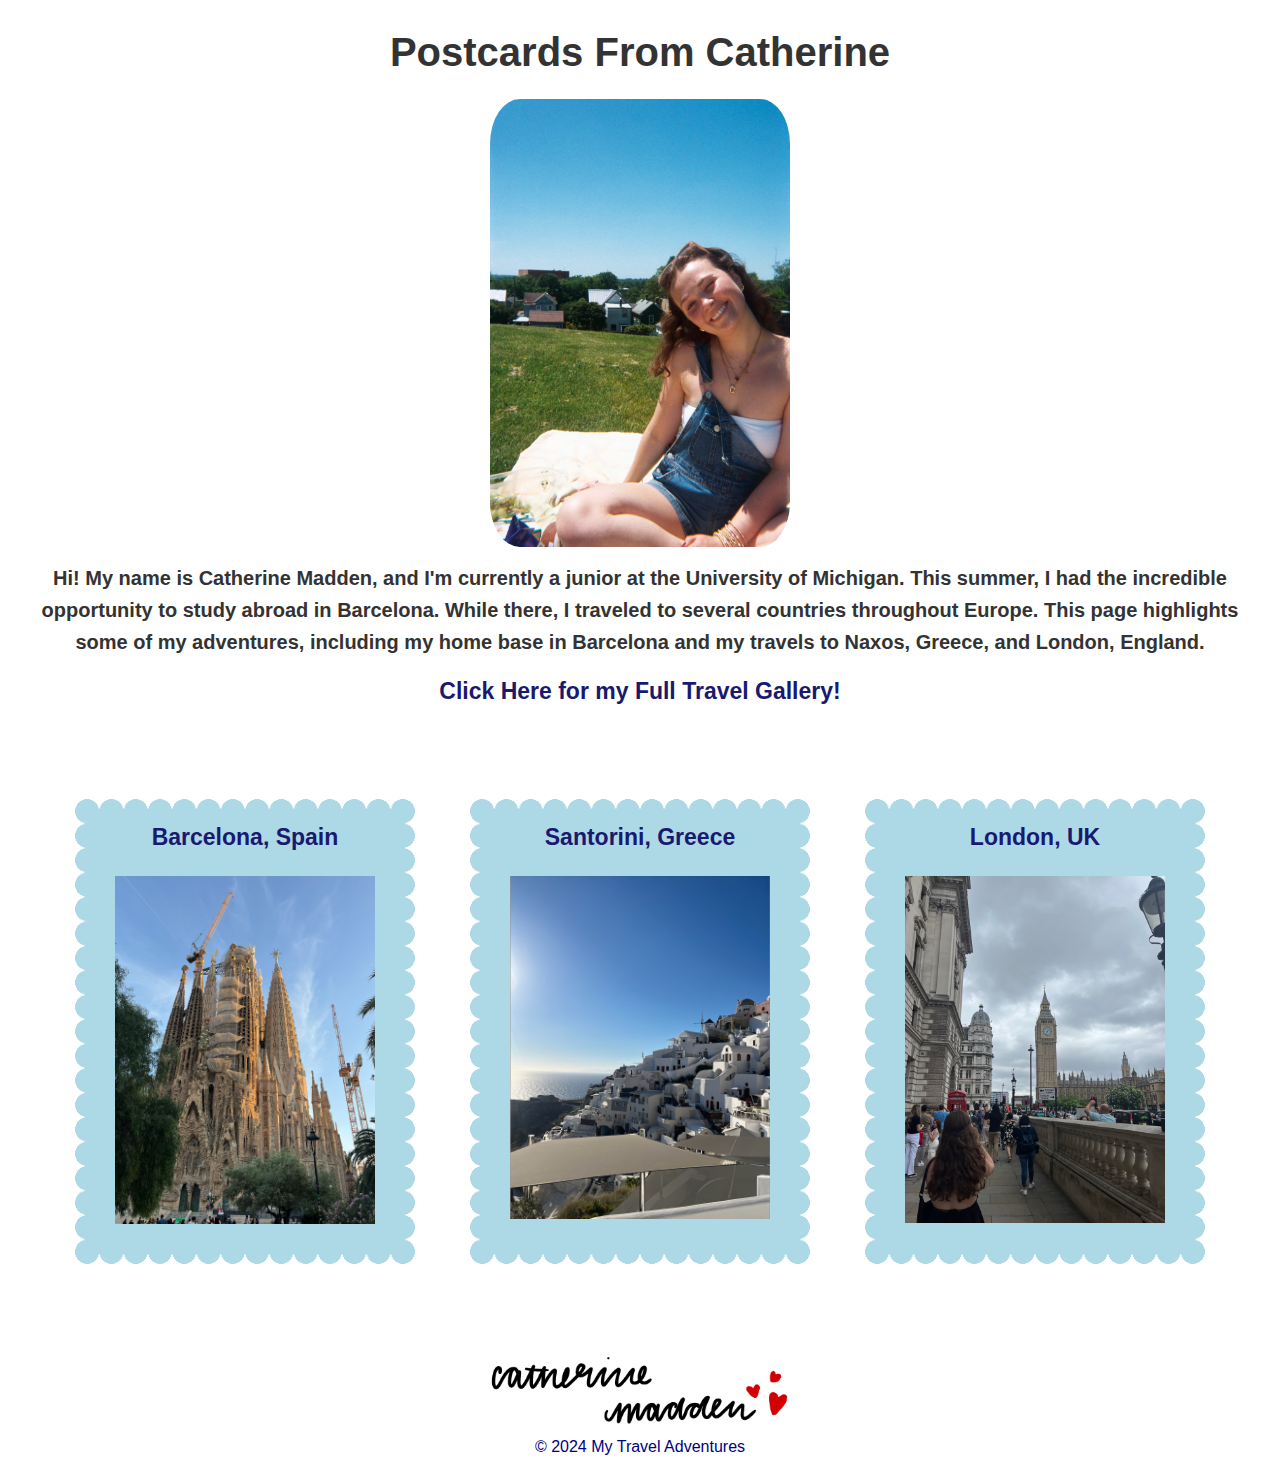
<file: destinations/index.html>
<!-- Work on  responsive design! -->
<!DOCTYPE html>
<html lang="en">
<head>
    <meta charset="UTF-8">
    <meta name="viewport" content="width=device-width, initial-scale=1.0">
    <link rel="stylesheet" href="../css/reset.css">
    <link rel="stylesheet" href="../css/style.css">
    <title>My Travel Blog</title>
</head>
<body>
<div class="home">
    <header>
        <h1>Postcards From Catherine</h1>

        <img src="../images/post-images/profile_pic.jpg" alt="Profile Picture of Cate Madden">

        <p>Hi! My name is Catherine Madden, and I'm currently a junior at the University of Michigan.
            This summer, I had the incredible opportunity to study abroad in Barcelona. While there, I traveled to several countries throughout Europe. This page highlights some of my adventures, including my home base in Barcelona and my travels to Naxos, Greece, and London, England.
        </p>



        <a href="gallery.html">
            <h2>Click Here for my Full Travel Gallery!</h2>
           
        </a>

    </header>
    <div class="container">
        <!-- Destination Links -->
        <a href="barcelona.html" class="post">
            <h2>Barcelona, Spain</h2>
            <img src="../images/post-images/barcelona8.jpg" alt="Barcelona, Spain">
        </a>
        <a href="santorini.html" class="post">
            <h2>Santorini, Greece</h2>
            <img src="../images/post-images/santorini.jpg" alt="Santorini, GReece">
        </a>
       
        <a href="london.html" class="post">
            <h2>London, UK</h2>
            <img src="../images/post-images/london.jpg" alt="London, UK">
        </a>
        

    </div>
    </div>
    <footer>
        <img src="../images/IMG_0217.jpg" alt="Signature">
        <p>&copy; 2024 My Travel Adventures</p>
        
    </footer>
</body>
</html>
</file>
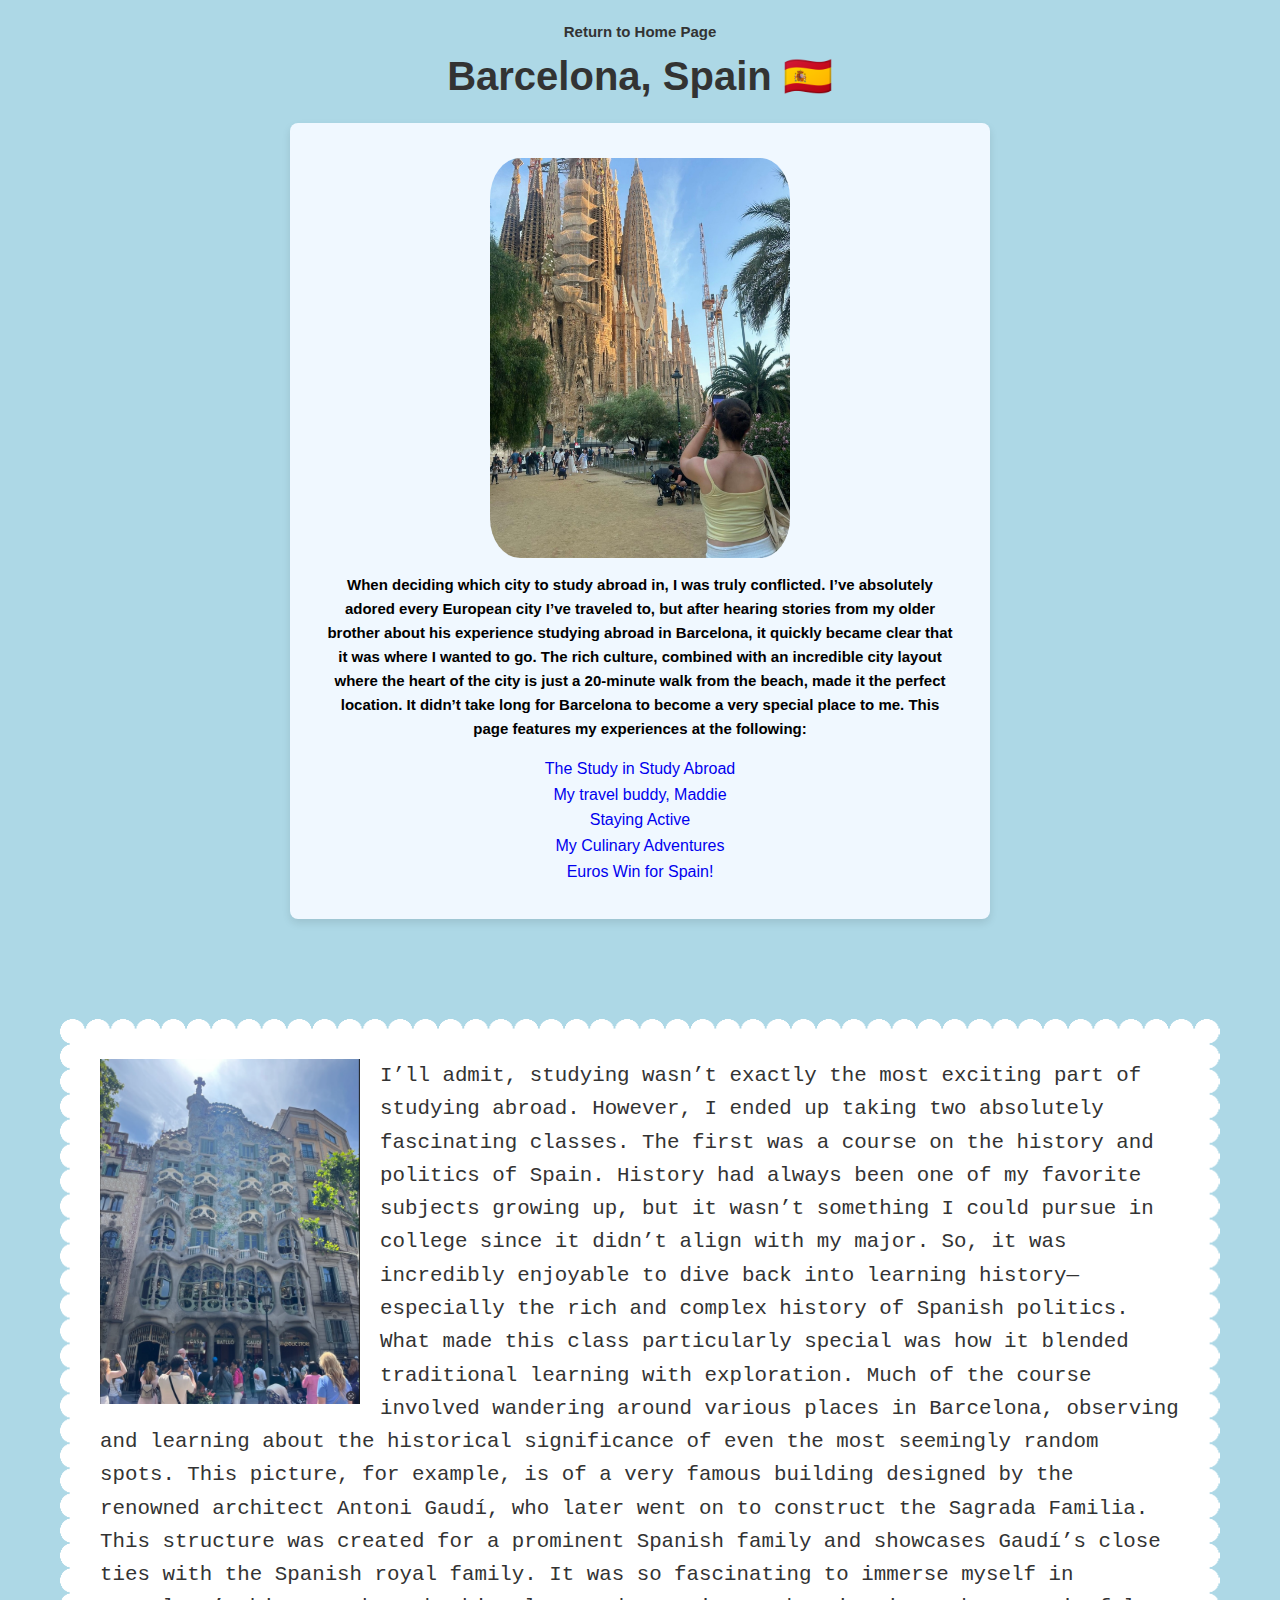
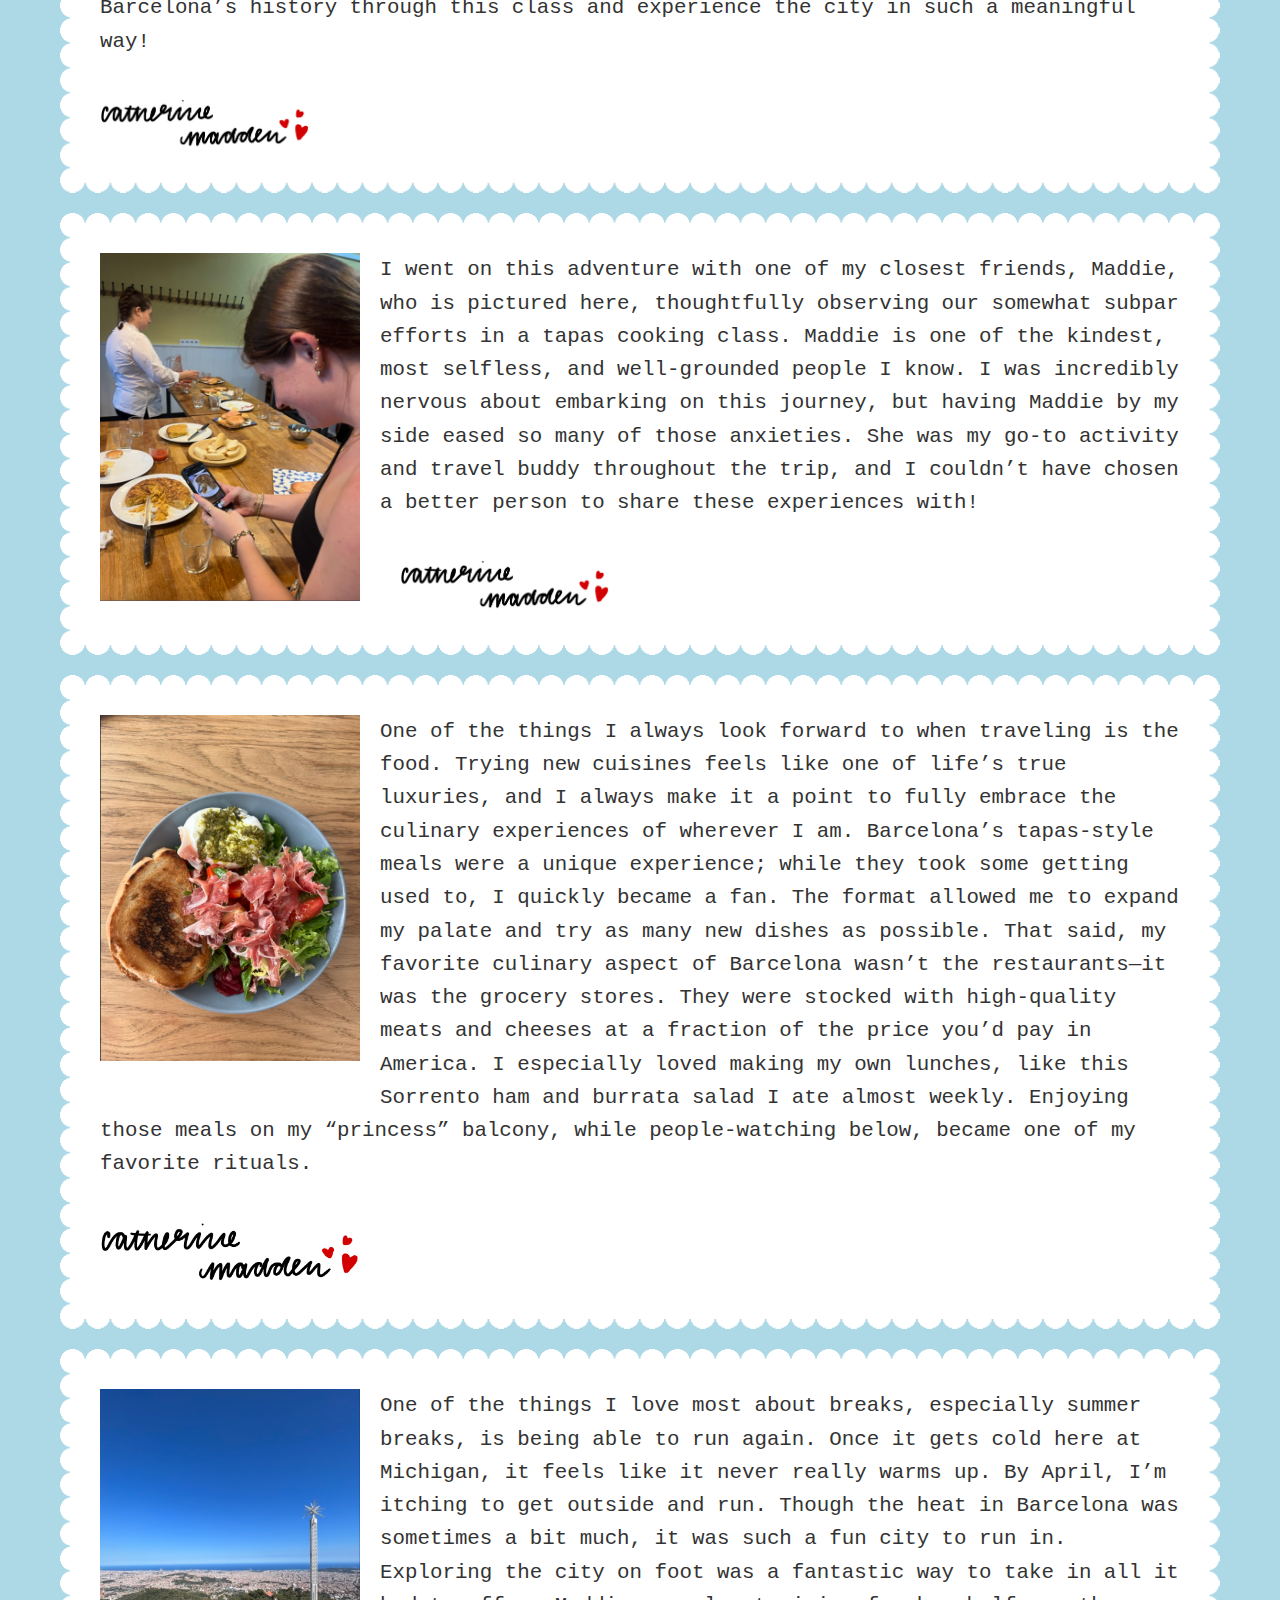
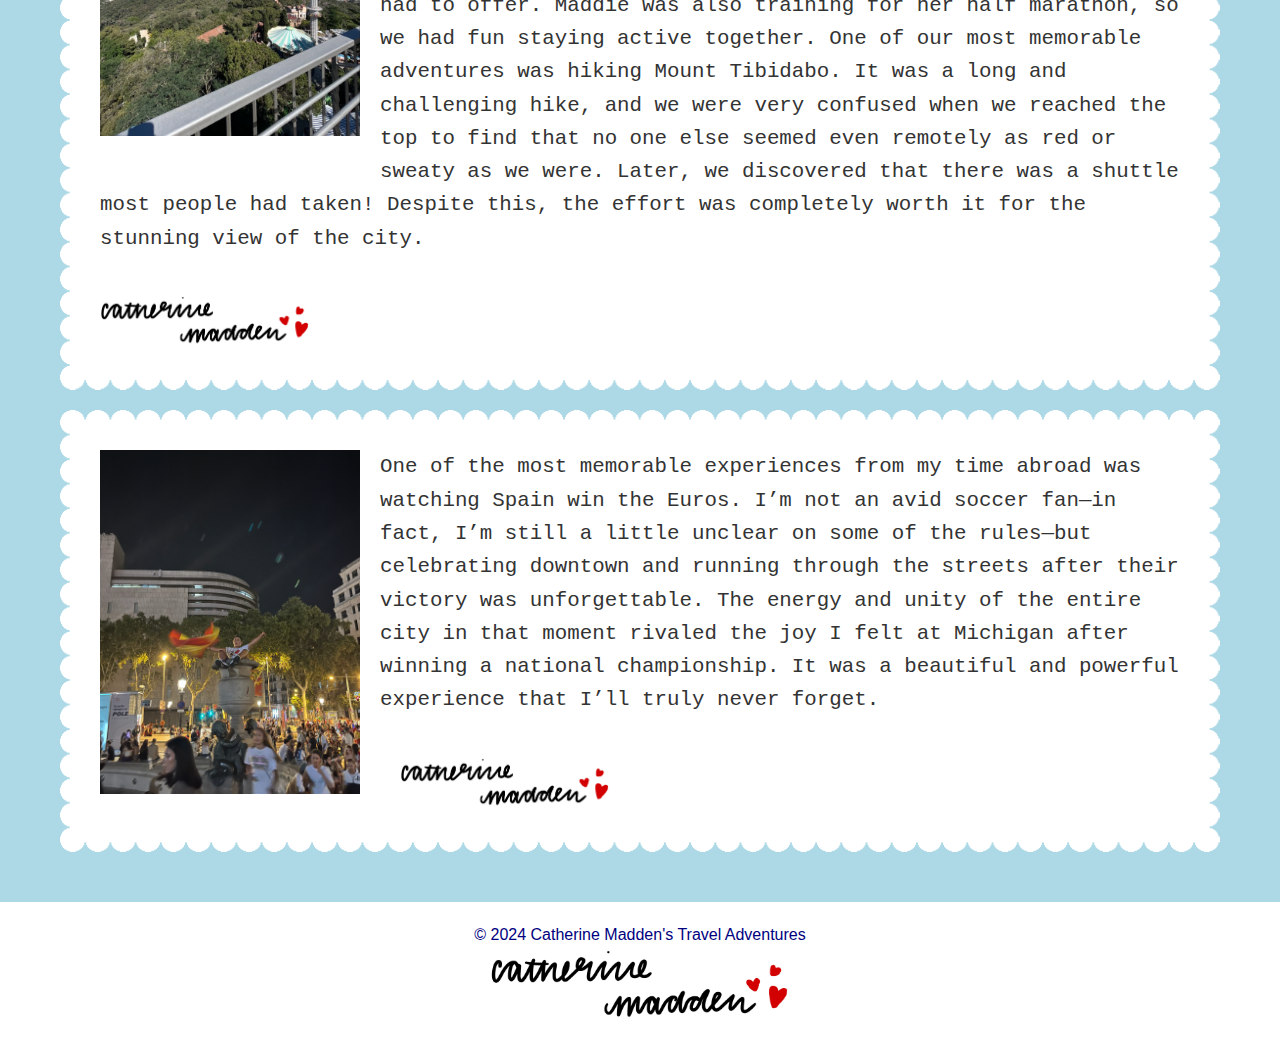
<file: destinations/barcelona.html>
<!DOCTYPE html>
<html lang="en">
<head>
    <meta charset="UTF-8">
    <meta name="viewport" content="width=device-width, initial-scale=1.0">
    <link rel="stylesheet" href="../css/reset.css">
    <link rel="stylesheet" href="../css/style.css">
    <link rel="stylesheet" href="../js/css/lb.css"> <!-- Lightbox CSS for image gallery -->
    <title>My Travel Blog - Destination Name</title>
    <style>
        /* Basic styling for layout */
        .container {
            display: flex;
            align-items: flex-start;
            gap: 20px;
            margin: 0 auto;
            padding: 20px;
            max-width: 1200px;
        }
        
        .main-content {
            flex: 3;
        }
        
        
    </style>
</head>
<body class="spain">
    <header>
        <a href="index.html">
            <h2>Return to Home Page</h2>
        </a>
        <h1>Barcelona, Spain 🇪🇸</h1>
        <section class="summary">
            <img src="../images/post-images/barcelona.jpg" alt="Me at the Sagrada Familia">
            <p>
                When deciding which city to study abroad in, I was truly conflicted. I’ve absolutely adored every European city I’ve traveled to, but after hearing stories from my older brother about his experience studying abroad in Barcelona, it quickly became clear that it was where I wanted to go. The rich culture, combined with an incredible city layout where the heart of the city is just a 20-minute walk from the beach, made it the perfect location. It didn’t take long for Barcelona to become a very special place to me. This page features my experiences at the following:
            </p>
            <ul>
                <li><a href="#history">The Study in Study Abroad</a></li> 
                <li><a href="#dinner">My travel buddy, Maddie</a></li>
                <li><a href="#mount">Staying Active</a></li>
                <li><a href="#food">My Culinary Adventures</a></li>
                <li><a href="#euros">Euros Win for Spain!</a></li>
        
            </ul>
        </section>
    </header>

    <div class="container">
    
        <!-- Main Content -->
              <div class="post" id="history">
                  
                        <img src="../images/post-images/barcelona1.jpg" alt="Casa Gaudi">
           
                    <p class="caption">I’ll admit, studying wasn’t exactly the most exciting part of studying abroad. However, I ended up taking two absolutely fascinating classes. The first was a course on the history and politics of Spain. History had always been one of my favorite subjects growing up, but it wasn’t something I could pursue in college since it didn’t align with my major. So, it was incredibly enjoyable to dive back into learning history—especially the rich and complex history of Spanish politics.

                        What made this class particularly special was how it blended traditional learning with exploration. Much of the course involved wandering around various places in Barcelona, observing and learning about the historical significance of even the most seemingly random spots. This picture, for example, is of a very famous building designed by the renowned architect Antoni Gaudí, who later went on to construct the Sagrada Familia. This structure was created for a prominent Spanish family and showcases Gaudí’s close ties with the Spanish royal family.
                        
                        It was so fascinating to immerse myself in Barcelona’s history through this class and experience the city in such a meaningful way!</p>
                    <section id="sig">
                        <img src="../images/IMG_0217.jpg" alt="Signature">
                        </section>
                </div>

                <div class="post" id ="maddie">
                  
                        <img src="../images/post-images/barcelona2.jpg" alt="Maddie at the Tapas Class">
                   
                    <p class="caption">I went on this adventure with one of my closest friends, Maddie, who is pictured here, thoughtfully observing our somewhat subpar efforts in a tapas cooking class. Maddie is one of the kindest, most selfless, and well-grounded people I know. I was incredibly nervous about embarking on this journey, but having Maddie by my side eased so many of those anxieties. She was my go-to activity and travel buddy throughout the trip, and I couldn’t have chosen a better person to share these experiences with! </p>
                    <section id="sig">
                        <img src="../images/IMG_0217.jpg" alt="Signature">
                        </section>
                </div>

                <!-- Additional Images for Memories with My Mom -->
                <div class="post" id="food">
                 
                        <img src="../images/post-images/barcelona3.jpg" alt="My Favorite Lunch">
            
                    <p class="caption">
                        One of the things I always look forward to when traveling is the food. Trying new cuisines feels like one of life’s true luxuries, and I always make it a point to fully embrace the culinary experiences of wherever I am. Barcelona’s tapas-style meals were a unique experience; while they took some getting used to, I quickly became a fan. The format allowed me to expand my palate and try as many new dishes as possible.
                        That said, my favorite culinary aspect of Barcelona wasn’t the restaurants—it was the grocery stores. They were stocked with high-quality meats and cheeses at a fraction of the price you’d pay in America. I especially loved making my own lunches, like this Sorrento ham and burrata salad I ate almost weekly. Enjoying those meals on my “princess” balcony, while people-watching below, became one of my favorite rituals.</p>
                    <img src="../images/IMG_0217.jpg" alt="Signature">
                    </section>

                </div>
                <div class="post" id="mount">
                   
                        <img src="../images/post-images/barcelona4.jpg" alt="Hiking in Barcelona">
           
                    <p class="caption">
                        One of the things I love most about breaks, especially summer breaks, is being able to run again. Once it gets cold here at Michigan, it feels like it never really warms up. By April, I’m itching to get outside and run. Though the heat in Barcelona was sometimes a bit much, it was such a fun city to run in. Exploring the city on foot was a fantastic way to take in all it had to offer.

                        Maddie was also training for her half marathon, so we had fun staying active together. One of our most memorable adventures was hiking Mount Tibidabo. It was a long and challenging hike, and we were very confused when we reached the top to find that no one else seemed even remotely as red or sweaty as we were. Later, we discovered that there was a shuttle most people had taken! Despite this, the effort was completely worth it for the stunning view of the city.</p>
                    <section id="sig">
                    <img src="../images/IMG_0217.jpg" alt="Signature">
                    </section>

                </div>

                <div class="post" id="euros">
                
                        <img src="../images/post-images/barcelona7.jpg" alt="Euros Victory in Plaxa Catalunya">
               
                    <p class="caption">
                        One of the most memorable experiences from my time abroad was watching Spain win the Euros. I’m not an avid soccer fan—in fact, I’m still a little unclear on some of the rules—but celebrating downtown and running through the streets after their victory was unforgettable. The energy and unity of the entire city in that moment rivaled the joy I felt at Michigan after winning a national championship. It was a beautiful and powerful experience that I’ll truly never forget.</p>
                    <section id="sig">
                    <img src="../images/IMG_0217.jpg" alt="Signature">
                    </section>

                </div>
    </div>
    </section>

    <footer>
        <p>&copy; 2024 Catherine Madden's Travel Adventures</p>
        <img src="../images/IMG_0217.jpg" alt="Signature">
    </footer>


    <script src="/js/lb.js"></script>

</body>
</html>
</file>
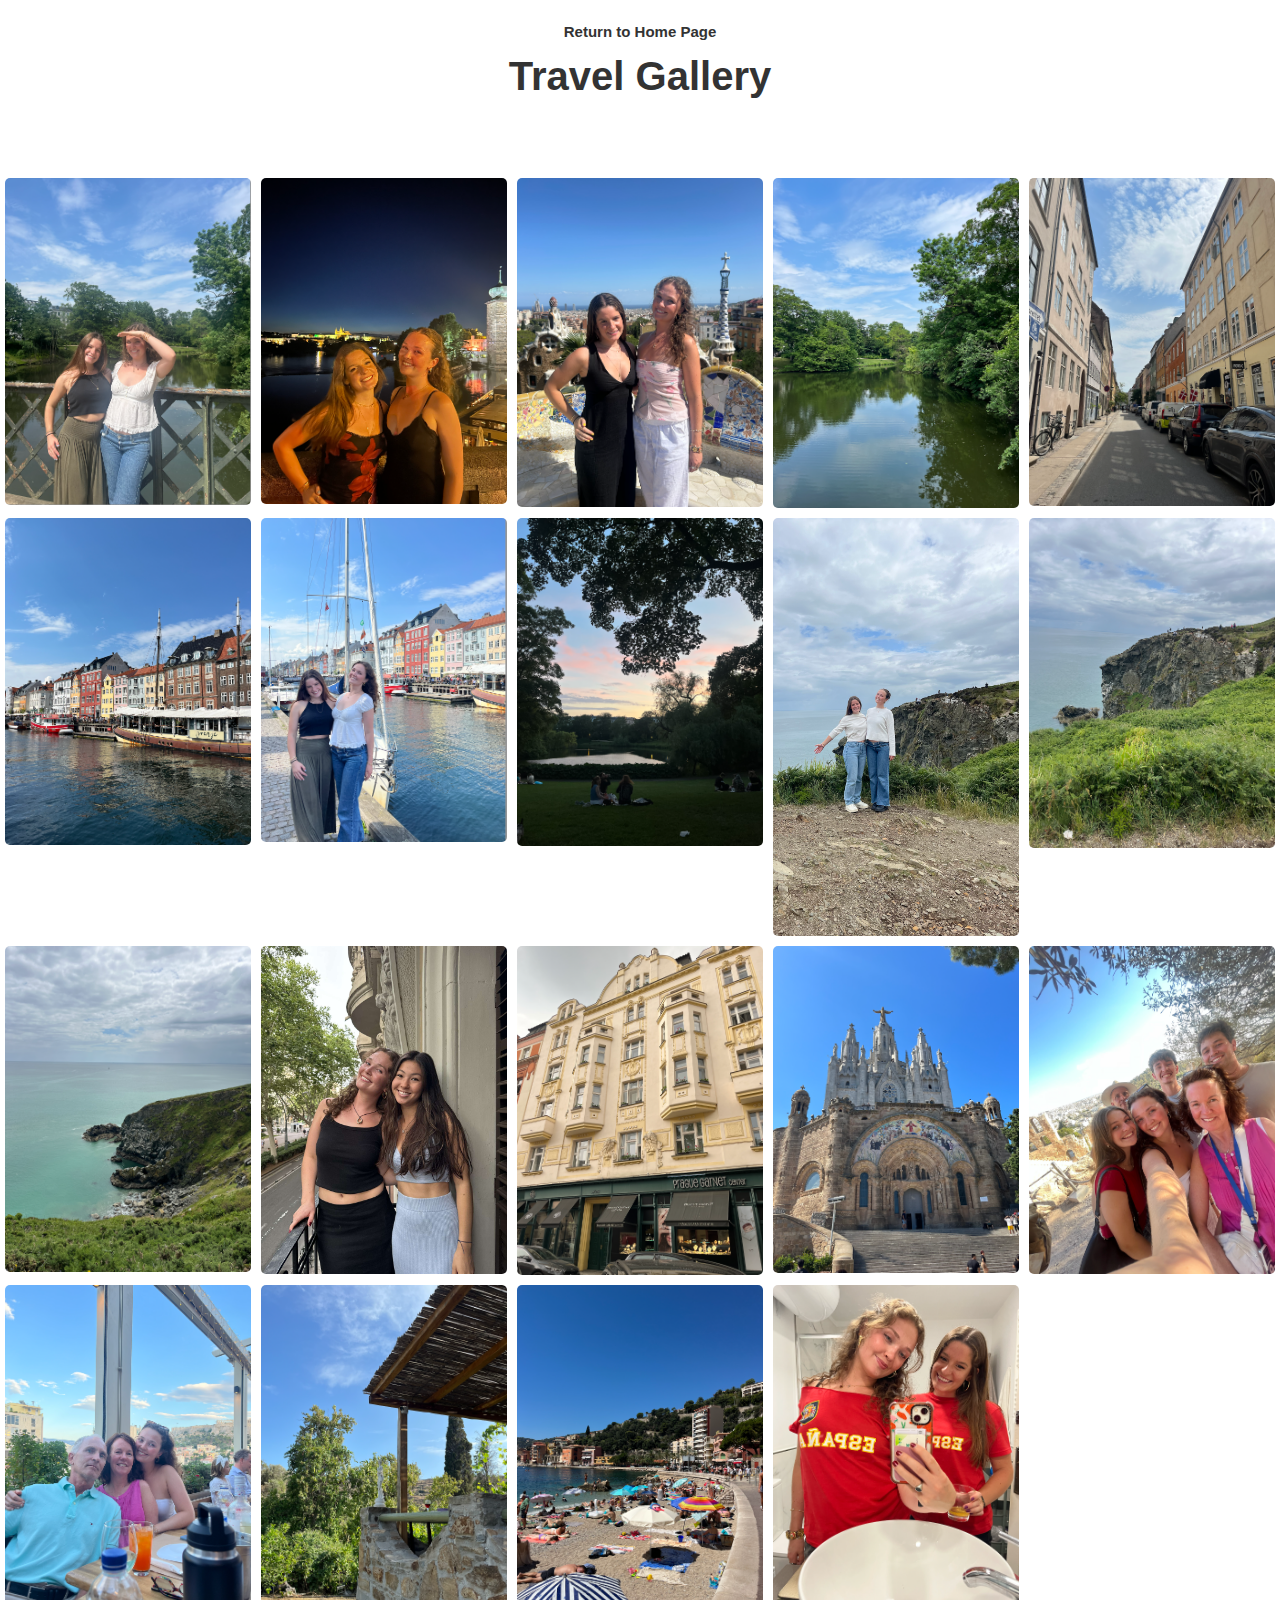
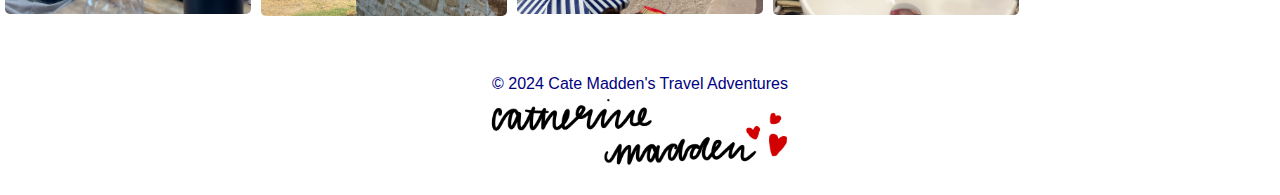
<file: destinations/gallery.html>
<!DOCTYPE html>
<html lang="en">
<head>
    <meta charset="UTF-8">
    <meta name="viewport" content="width=device-width, initial-scale=1.0">
    <link rel="stylesheet" href="../css/reset.css">
    <link rel="stylesheet" href="../js/css/lb.css"> <!-- Lightbox CSS for image gallery -->
    <link rel="stylesheet" href="../css/style.css">
    <title>Travel Gallery</title>
</head>
<header>
    <a href="index.html">
        <h2>Return to Home Page</h2>
    </a>
        <h1>Travel Gallery</h1>
</header>
<body>
<section id="gallery">
    <a href="../images/gallery-images/IMG_0325.JPG" data-lightbox="gallery" data-title="Maddie and I in Copenhagen, Denmark">
        <img src="../images/gallery-images/IMG_0325.JPG" alt="Maddie and I in Copenhagen, Denmark">
    </a>
    <a href="../images/gallery-images/IMG_3182.JPG" data-lightbox="gallery" data-title="Maddie and I in Prague, Czech Republic">
        <img src="../images/gallery-images/IMG_3182.JPG" alt="Maddie and I in Prague,Czech Republic">
    </a>
    <a href="../images/gallery-images/IMG_5343.JPG" data-lightbox="gallery" data-title="Maddie and I at Park Güell">
        <img src="../images/gallery-images/IMG_5343.JPG" alt="Maddie and I at Park Güell">
    </a>
    <a href="../images/gallery-images/IMG_5973 2.JPG" data-lightbox="gallery" data-title="Copenhagen, Denmarkn">
        <img src="../images/gallery-images/IMG_5973 2.JPG" alt="Copenhagen, Denmark">
    </a>
    <a href="../images/gallery-images/IMG_5976.JPG" data-lightbox="gallery" data-title="Prague, Czech Republic">
        <img src="../images/gallery-images/IMG_5976.JPG" alt="Prague, Czech Republic">
    </a>
    <a href="../images/gallery-images/IMG_5985.JPG" data-lightbox="gallery" data-title="Copenhagen, Denmark">
        <img src="../images/gallery-images/IMG_5985.JPG" alt="Copenhagen, Denmark">
    </a>
    <a href="../images/gallery-images/IMG_6076.JPG" data-lightbox="gallery" data-title="Maddie and I in Copenhagen, Denmark">
        <img src="../images/gallery-images/IMG_6076.JPG" alt="Maddie and I in Copenhagen, Denmark">
    </a>
    <a href="../images/gallery-images/IMG_6855.JPG" data-lightbox="gallery" data-title="Copenhagen, Denmark">
        <img src="../images/gallery-images/IMG_6855.JPG" alt="Copenhagen, Denmark">
    </a>
    <a href="../images/gallery-images/IMG_7787.JPG" data-lightbox="gallery" data-title="Maddie and I at the Cliffs of Howth, Ireland">
        <img src="../images/gallery-images/IMG_7787.JPG" alt="Maddie and I at the Cliffs of Howth, Ireland">
    </a>
    <a href="../images/gallery-images/IMG_7789.JPG" data-lightbox="gallery" data-title="Cliffs of Howth, Ireland">
        <img src="../images/gallery-images/IMG_7789.JPG" alt="Cliffs of Howth, Ireland">
    </a>
    <a href="../images/gallery-images/IMG_7804.JPG" data-lightbox="gallery" data-title="Cliffs of Howth, Ireland">
        <img src="../images/gallery-images/IMG_7804.JPG" alt="Cliffs of Howth, Ireland">
    </a>
    <a href="../images/gallery-images/IMG_7879.JPG" data-lightbox="gallery" data-title="Grace and I in Barcelona">
        <img src="../images/gallery-images/IMG_7879.JPG" alt="Grace and I in Barcelona">
    </a>
    <a href="../images/gallery-images/IMG_7894 2.JPG" data-lightbox="gallery" data-title="Prague, Czech Republic">
        <img src="../images/gallery-images/IMG_7894 2.JPG" alt="Prague, Czech Republic">
    </a>
    <a href="../images/gallery-images/IMG_8288 2.JPG" data-lightbox="gallery" data-title="Mount Tibidabo">
        <img src="../images/gallery-images/IMG_8288 2.JPG" alt="Mount Tibidabo">
    </a>
    <a href="../images/gallery-images/IMG_8395.JPG" data-lightbox="gallery" data-title="My family and I in Athens">
        <img src="../images/gallery-images/IMG_8395.JPG" alt="My family and I in Athens">
    </a>
    <a href="../images/gallery-images/IMG_8449.JPG" data-lightbox="gallery" data-title="My family and I in Athens">
        <img src="../images/gallery-images/IMG_8449.JPG" alt="My family and I in Athens">
    </a>
    <a href="../images/gallery-images/IMG_8969.JPG" data-lightbox="gallery" data-title="Farm in Greece">
        <img src="../images/gallery-images/IMG_8969.JPG" alt="Farm in Greece">
    </a>
    <a href="../images/gallery-images/IMG_9143.JPG" data-lightbox="gallery" data-title="Nice, France">
        <img src="../images/gallery-images/IMG_9143.JPG" alt="Nice, France">
    </a>
    <a href="../images/gallery-images/IMG_9318.JPG" data-lightbox="gallery" data-title="Maddie and I in our Spain Merch">
        <img src="../images/gallery-images/IMG_9318.JPG" alt="Maddie and I in our Spain Merch">
    </a>

</section>
<footer>
    <p>&copy; 2024 Cate Madden's Travel Adventures</p>
    <img src="../images/IMG_0217.jpg" alt="Signature">
</footer>

<script src="../js/lb.js"></script>
</body>
</html>
</file>
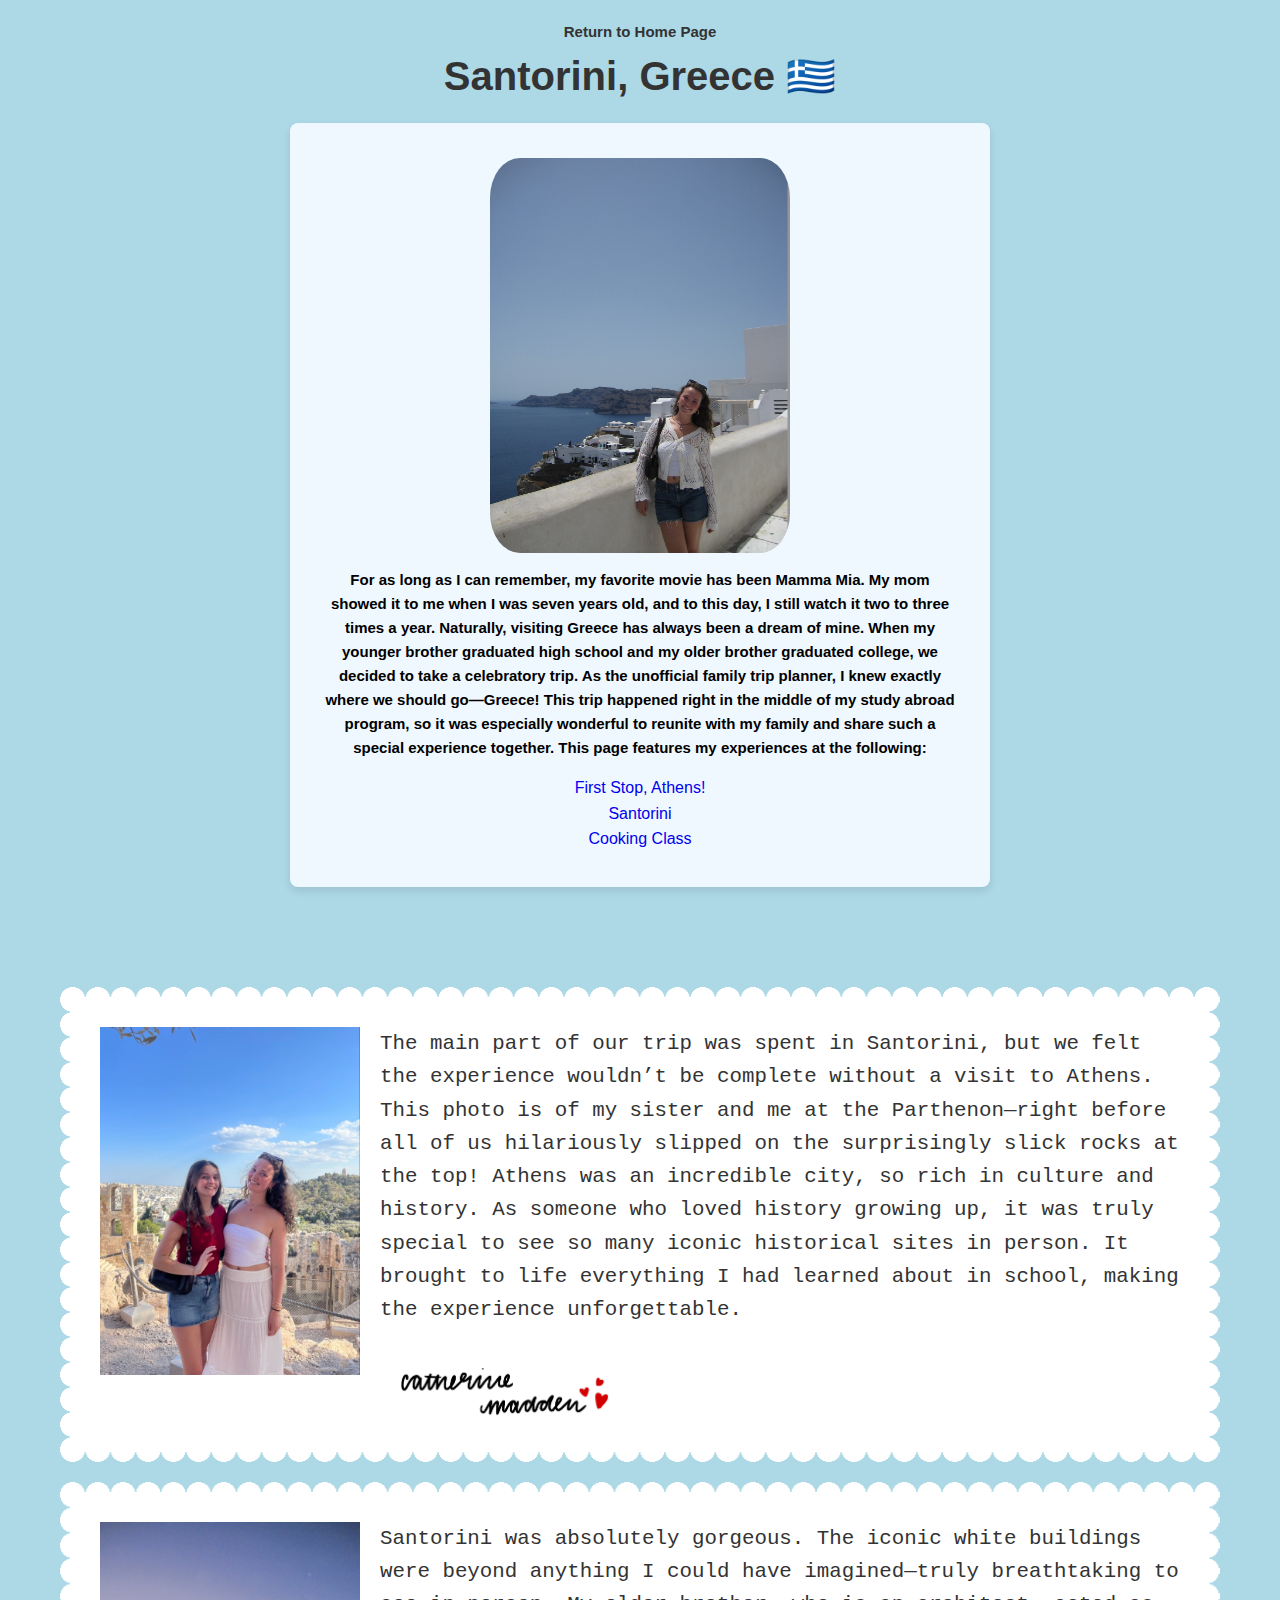
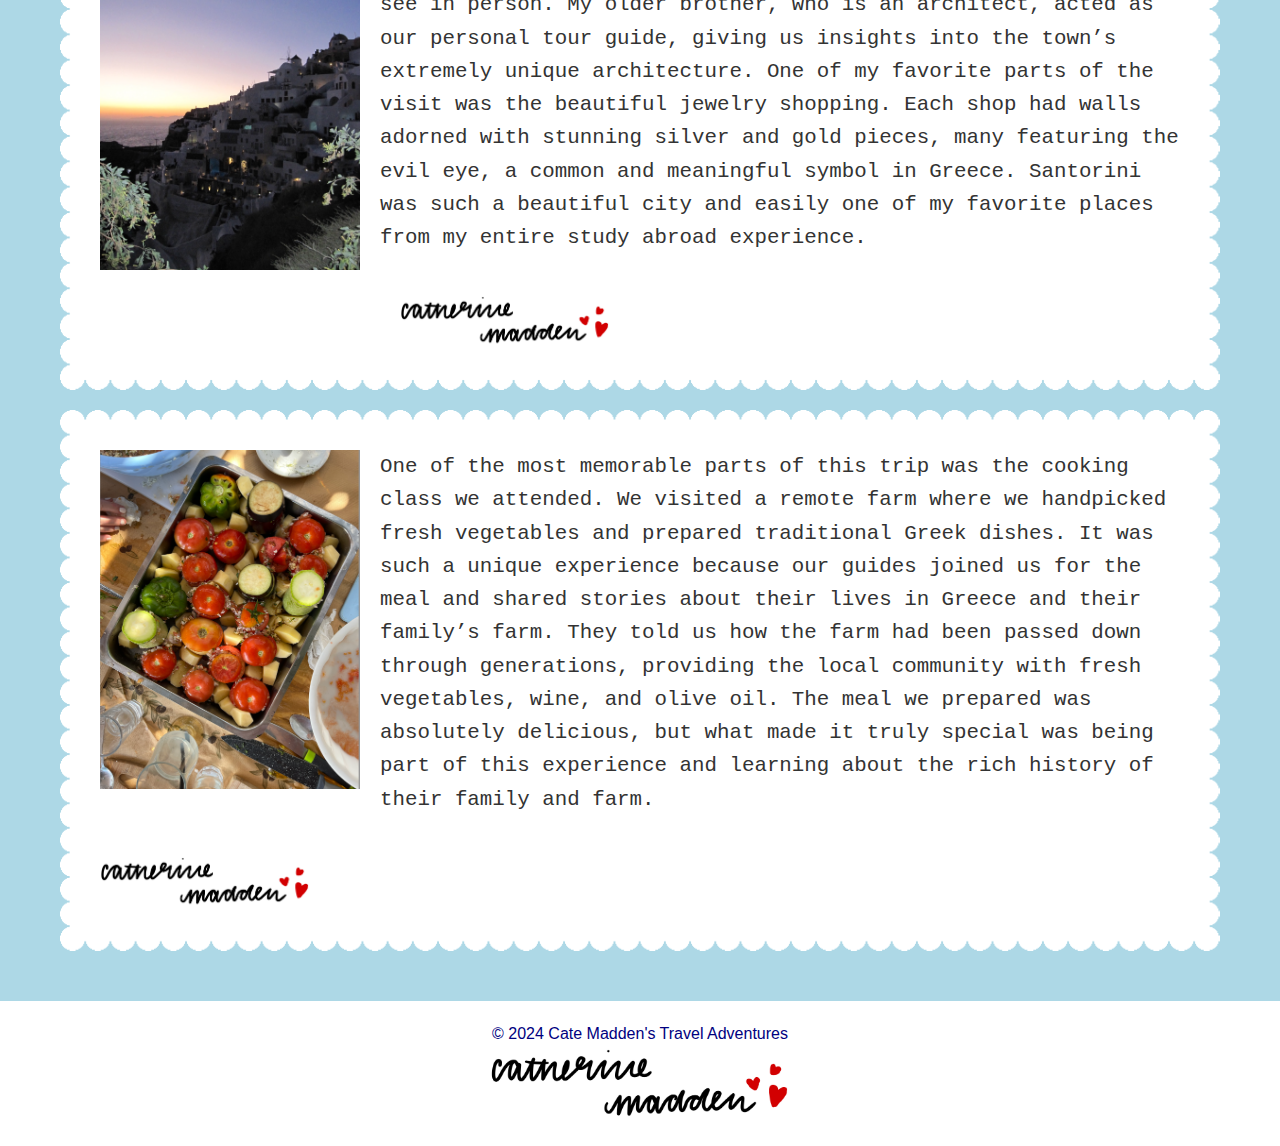
<file: destinations/santorini.html>
<!DOCTYPE html>
<html lang="en">
<head>
    <meta charset="UTF-8">
    <meta name="viewport" content="width=device-width, initial-scale=1.0">
    <link rel="stylesheet" href="../css/reset.css">
    <link rel="stylesheet" href="../css/style.css">
    <link rel="stylesheet" href="../js/css/lb.css"> <!-- Lightbox CSS for image gallery -->
    <title>My Travel Blog - Destination Name</title>
    <style>
        /* Basic styling for layout */
        .container {
            display: flex;
            align-items: flex-start;
            gap: 20px;
            margin: 0 auto;
            padding: 20px;
            max-width: 1200px;
        }
        
        .main-content {
            flex: 3;
        }
        
    </style>
</head>
<body class="greece">
    <header>
        <a href="index.html">
            <h2>Return to Home Page</h2>
        </a>
        <h1>Santorini, Greece 🇬🇷</h1>
        <section class="summary">
            <img src="../images/post-images/greece4.jpg" alt="Me in Santorini">
            <p>
                For as long as I can remember, my favorite movie has been Mamma Mia. My mom showed it to me when I was seven years old, and to this day, I still watch it two to three times a year. Naturally, visiting Greece has always been a dream of mine. When my younger brother graduated high school and my older brother graduated college, we decided to take a celebratory trip. As the unofficial family trip planner, I knew exactly where we should go—Greece! This trip happened right in the middle of my study abroad program, so it was especially wonderful to reunite with my family and share such a special experience together. This page features my experiences at the following:
            </p>
            <ul>
                <li><a href="#sister">First Stop, Athens!</a></li> 
                <li><a href="#view">Santorini</a></li>
                <li><a href="#cooking">Cooking Class</a></li>
            </ul>
        </section>
    </header>

    <div class="container">
    
        <!-- Main Content -->
                   <div class="post" id="sister">
                 
                        <img src="../images/post-images/greece1.jpg" alt="My sister and I in Athens">
            
                    <p class="caption">The main part of our trip was spent in Santorini, but we felt the experience wouldn’t be complete without a visit to Athens. This photo is of my sister and me at the Parthenon—right before all of us hilariously slipped on the surprisingly slick rocks at the top!

                        Athens was an incredible city, so rich in culture and history. As someone who loved history growing up, it was truly special to see so many iconic historical sites in person. It brought to life everything I had learned about in school, making the experience unforgettable.</p>
                    <section id="sig">
                        <img src="../images/IMG_0217.jpg" alt="Signature">
                        </section>
                </div>

                <div class="post" id ="view">
                  
                        <img src="../images/post-images/greece2.jpg" alt="Santorini">
          
                    <p class="caption">Santorini was absolutely gorgeous. The iconic white buildings were beyond anything I could have imagined—truly breathtaking to see in person. My older brother, who is an architect, acted as our personal tour guide, giving us insights into the town’s extremely unique architecture.
                        One of my favorite parts of the visit was the beautiful jewelry shopping. Each shop had walls adorned with stunning silver and gold pieces, many featuring the evil eye, a common and meaningful symbol in Greece. Santorini was such a beautiful city and easily one of my favorite places from my entire study abroad experience. </p>
                    <section id="sig">
                        <img src="../images/IMG_0217.jpg" alt="Signature">
                        </section>
                </div>

                <!-- Additional Images for Memories with My Mom -->
                <div class="post" id="cooking">
                   
                        <img src="../images/post-images/greece3.jpg" alt="Cooking Class">
                
                    <p class="caption">One of the most memorable parts of this trip was the cooking class we attended. We visited a remote farm where we handpicked fresh vegetables and prepared traditional Greek dishes. It was such a unique experience because our guides joined us for the meal and shared stories about their lives in Greece and their family’s farm.

                        They told us how the farm had been passed down through generations, providing the local community with fresh vegetables, wine, and olive oil. The meal we prepared was absolutely delicious, but what made it truly special was being part of this experience and learning about the rich history of their family and farm.</p>
                    <section id="sig">
                        <img src="../images/IMG_0217.jpg" alt="Signature">
                        </section>
                </div>
                
    </div>


    </section>

    <footer>
        <p>&copy; 2024 Cate Madden's Travel Adventures</p>
        <img src="../images/IMG_0217.jpg" alt="Signature">
    </footer>


    <script src="/js/lb.js"></script>

</body>
</html>
</file>
<file: css/style.css>
/* Reset and Base Styles */
* {
    margin: 0;
    padding: 0;
    box-sizing: border-box;
}

body {
background-color: white;
    font-family: Arial, sans-serif;
    color: #333;
    line-height: 1.6;
    
}

header a {
    text-decoration: none;
    font-size: 16px;
}

h1, h2 {
    color: #333;
}

h1 {
    font-size: 2.5em;
    margin-bottom: 15px;
}

h2 {
    font-size: 15px;
    text-align: center;
}

/* Header Styles */
header {
    text-align: center;
    padding: 20px;
    margin-bottom: 30px;
}

header img {
    width: 300px;
    display: block;
    margin: 15px auto;
    border-radius: 10%;
}

header p {
    font-size: 20px;
    margin: 15px;
    font-weight: bold;
    
}

.container {
    display: flex; /* Use flexbox for horizontal alignment */
    flex-wrap: wrap; /* Allow wrapping if there are too many items */
    justify-content: space-evenly; /* Evenly distribute space between posts */
    gap: 20px; /* Add space between posts */
    margin: 20px auto;
    padding: 40px;
    -webkit-mask: var(--mask);
        mask: var(--mask);
    
}

.container img{
    width: 400px;
    float: left;
    border-radius: 20px;
    padding: 20px;
}


/* Post Card Styles */
.post {
    background-color: white;
    padding: 20px;

    background: 
    linear-gradient(lightblue 0 0) 50%/calc(100% - 25px) calc(100% - 25px) no-repeat,
    radial-gradient(farthest-side, lightblue 98%, white) 0 0/25px 25px round;
}


.post .caption{
    font-size: 15px;
    padding: 20px;
    font-family: "Courier New", Courier, monospace;
}

.post:hover,.post:focus {
    transform: scale(1.05); /* Adds slight enlargement */
    transition: transform 0.3s ease, background-color 0.3s ease; /* Smooth animation */

}
.post #sig img{
    width: 250px;
}

.post img{
    width: 300px;
}

/* Summary Section */
.summary {
    background-color: aliceblue;
    padding: 20px;
    border-radius: 8px;
    box-shadow: 0 4px 8px rgba(0, 0, 0, 0.1);
    max-width: 700px;
    margin: 0 auto 30px;
}

.summary p, .summary ul {
    font-size: 15px;
    color: black;
    text-align: center;
    margin-bottom: 15px;
}

.summary ul {
    list-style-type: none; /* Removes bullet points */
    padding-left: 0; /* Removes left padding */
}

/* Footer */
footer {
    text-align: center;
    padding: 20px;
    margin-top: 30px;
    background-color: white;
    color: navy;
    font-size: 0.9em;
    display: flex;
    flex-direction: column; /* Stack items vertically */
    justify-content: center;
    align-items: center;
}

footer img {
    width: 300px;
}


/* Lightbox Styling */
[data-lightbox="gallery"] {
    cursor: zoom-in;
}

a{
    font-size: 16px;
    text-decoration: none;

}


#gallery img{
    padding: 5px;
    border-radius: 10px;
    animation: fadeIn 1s ease-in-out;
}

#gallery{
    display: grid;
    grid-template-columns: 3fr 3fr 3fr 3fr 3fr;
}

.london, .greece, .spain{
    background-color: lightblue
}

.london .post, .greece .post, .spain .post{
background-color: white;
    padding: 20px;

    background: 
    linear-gradient(white 0 0) 50%/calc(100% - 25px) calc(100% - 25px) no-repeat,
    radial-gradient(farthest-side, white 98%, lightblue) 0 0/25px 25px round;
}


.home h2{

    font-size: 23px;
    color: midnightblue;
}

/* Responsive Styling for Different Screen Sizes */
@media (min-width: 768px) {
    h1 {
        font-size: 2em;
    }

    header img {
        width: 250px;
    }

    .container {
        flex-direction: row; /* Switch to row layout */
        flex-wrap: wrap; /* Allow wrapping */
        justify-content: space-evenly;
        gap: 20px;
    }

    .container img {
        max-width: 400px;
    }

    .summary {
        max-width: 600px; /* Wider for medium screens */
        font-size: 1em; /* Slightly larger text */
    }

    footer img {
        width: 250px;
    }

   
   
 
}

/* Large screens (min-width: 1024px) */
@media (min-width: 1024px) {
    h1 {
        font-size: 2.5em;
    }

    header img {
        width: 300px;
    }

    .container img {
        max-width: 500px;
    }

    

    .post .caption{
        font-size: 1.3em;
    }

    .summary {
        max-width: 700px; /* Wider for large screens */
        font-size: 1.1em; /* Larger text size */
    }

    footer {
        font-size: 1em; /* Larger footer text */
    }

    footer img {
        width: 300px;
    }
    

    

}

@media (prefers-color-scheme: dark) {

    body {
        background-color: lightslategray; /* Dark background */
        color: #e0e0e0; /* Light text color */
    }
    .london, .greece, .spain{
        background-color: lightslategray;
    }
h1{
    color: white;
}
h2{
    color: black
}



p{
    color: white
}
    header a {
        color: black; /* Lighter link color */
    }
    a:hover a:focus{
        color: blue
    }

    .post {
        background-color: #1e1e1e; /* Darker card background */
        color: #e0e0e0; /* Lighter text */
      
    }

    .post:hover, .post:focus {
        background-color: #2c2c2c; /* Slightly lighter on hover */
    }

    .summary {
        background-color: lightgray;
        color: #e0e0e0;
        box-shadow: 0 4px 8px rgba(0, 0, 0, 0.5); /* Darker shadow */
    }

    footer {
        background-color: #cdcdcd;
        color: black;
    }
footer p {
    color: black;
}

    a:hover, a:focus {
        color: darkblue; /* Slightly brighter on hover */
    }

     footer img {
        filter: brightness(0.8); /* Dim images slightly */
    }

    .post .caption{
        color: black;
    }
.post #sig{
    filter: brightness(0.8);
}

.london .post, .greece .post, .spain .post{
        padding: 20px;
        background-color: #cdcdcd;
        background: 
        linear-gradient(#cdcdcd 0 0) 50%/calc(100% - 25px) calc(100% - 25px) no-repeat,
        radial-gradient(farthest-side, #cdcdcd 98%, lightslategray) 0 0/25px 25px round;
        
        
    }

    .post {
        background-color: white;
        padding: 20px;
        color: black;
        background: 
        linear-gradient(#cdcdcd 0 0) 50%/calc(100% - 25px) calc(100% - 25px) no-repeat,
        radial-gradient(farthest-side, #cdcdcd 98%, lightslategray) 0 0/25px 25px round;
    }

    .post .caption{
        color: black;
    }
    
}
</file>
<file: js/css/lb.css>
/* lightbox.css */

.lightbox-overlay {
    position: fixed;
    top: 0;
    left: 0;
    width: 100%;
    height: 100%;
    background: rgba(0, 0, 0, 0.8);
    display: flex;
    align-items: center;
    justify-content: center;
    flex-direction: column; /* Center elements vertically */
    z-index: 1000;
}

.lightbox-overlay img {
    max-width: 90%;
    max-height: 80%;
    box-shadow: 0px 0px 15px rgba(0, 0, 0, 0.5);
}

/* Style the caption to be larger and centered */
.lightbox-caption {
    color: #fff;
    font-style: bold;
    font-size: 20px; /* Increase font size */
    margin-top: 10px; /* Add space between image and caption */
    text-align: center;
    max-width: 90%;
}

/* Close button styling */
.lightbox-close {
    position: absolute;
    top: 20px;
    right: 20px;
    font-size: 50px;
    color: #fff;
  
    cursor: pointer;
    background: transparent;
    border: none;
    outline: none;
}
.lightbox-next,
.lightbox-back {
    position: absolute;
    top: 50%;
    transform: translateY(-50%);
    width: 50px; /* Adjust width as necessary */
    height: 50px; /* Adjust height as necessary */
    cursor: pointer;
}
.lightbox-next:hover, .lightbox-back:hover, .lightbox-next:focus, .lightbox-back:hover{
border: 2px blue;

}


.lightbox-next {
    right: 5%; /* Position to the right of the image */
}

.lightbox-back {
    left: 5%; /* Position to the left of the image */
}
</file>
